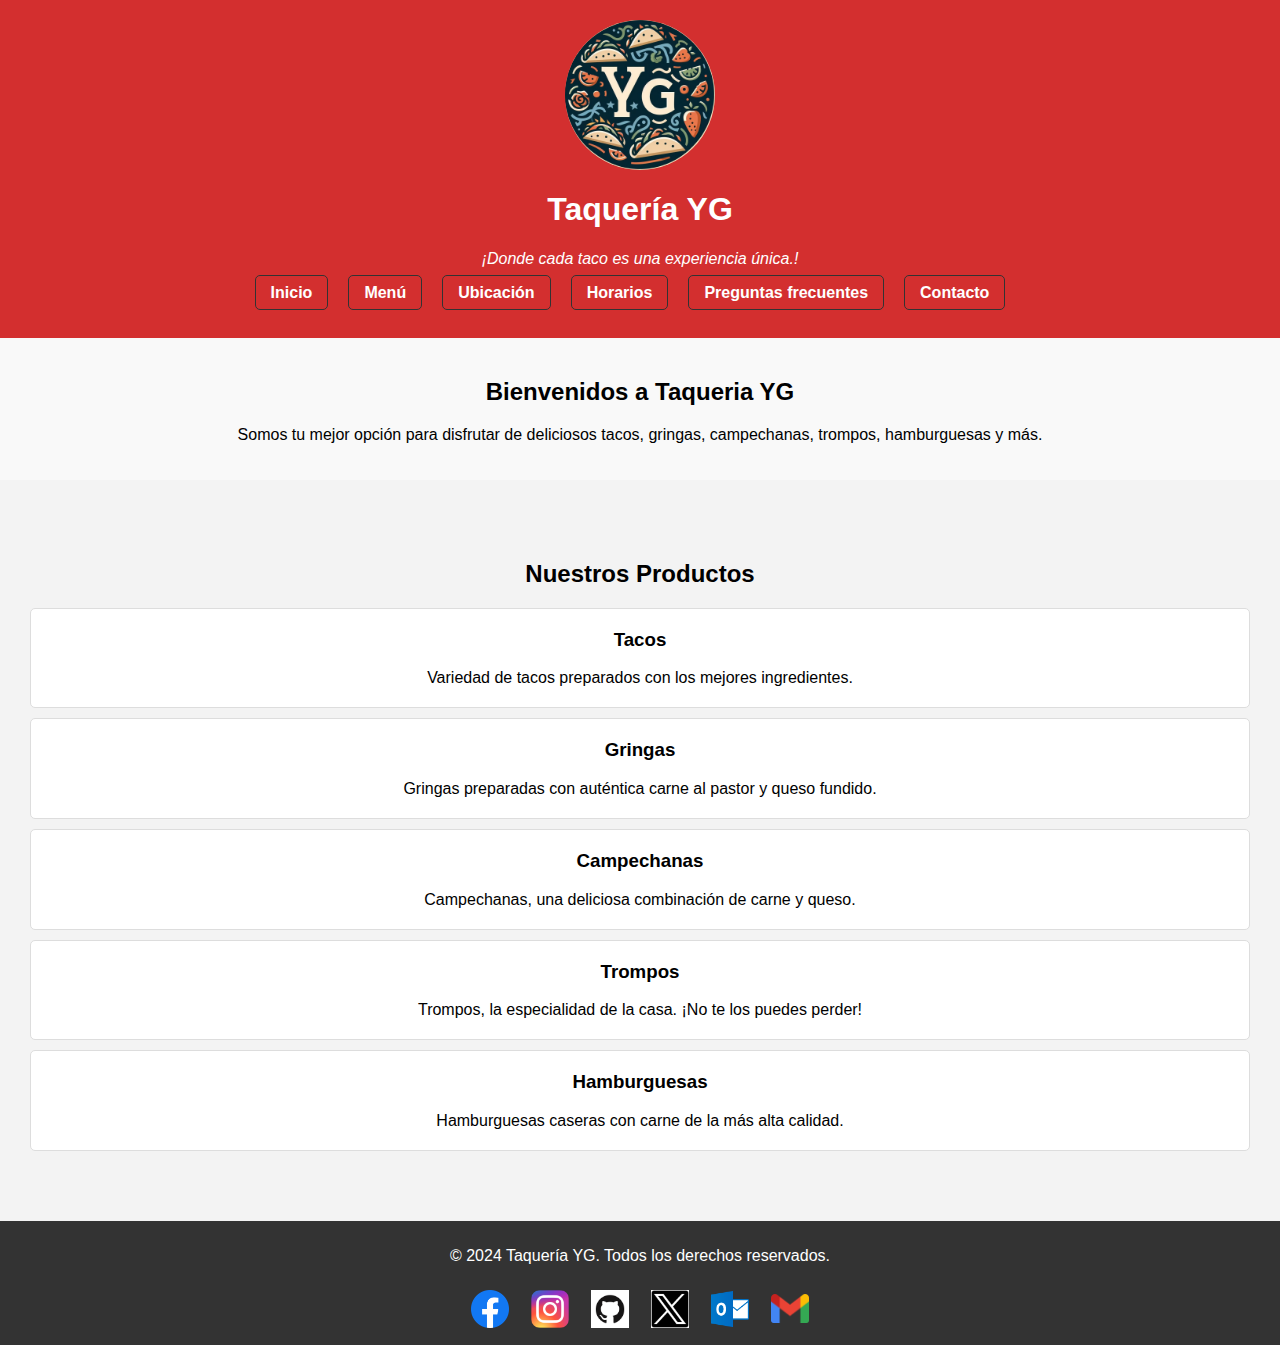
<file: index.html>
<!DOCTYPE html>
<html lang="es">
<head>
  <meta charset="UTF-8">
  <meta name="viewport" content="width=device-width, initial-scale=1.0">
  <title>Taquería YG</title>
  <link rel="stylesheet" href="estilos/styles.css"> <!-- Ruta corregida -->
  <style>
    /* Estilos para los botones de redes sociales */
    #social-links {
        margin-top: 20px;
        display: flex;
        gap: 10px;
        justify-content: center; /* Centra los botones horizontalmente */
    }

    .social-button {
        width: 50px; /* Ancho fijo para los botones */
        height: 50px; /* Alto fijo para los botones */
        cursor: pointer;
        transition: filter 0.3s ease-in-out;
        border: none;
        background: none;
    }

    .social-button img {
        max-width: 100%; /* Ajusta el tamaño máximo del icono */
        max-height: 100%; /* Ajusta el tamaño máximo del icono */
    }

    .social-button:hover {
        filter: brightness(80%); /* Cambia el brillo al pasar el ratón */
    }

    /* Estilos para las secciones */
    section {
        margin-bottom: 40px;
        text-align: center;
    }

    #bienvenida {
        padding: 20px;
        background-color: #f9f9f9;
    }

    #productos {
        background-color: #f3f3f3;
        padding: 20px;
    }

    .producto {
        border: 1px solid #ddd;
        padding: 20px;
        margin: 10px;
        border-radius: 5px;
        background-color: #fff;
    }

    .producto h3 {
        margin-top: 0;
    }

    .producto p {
        margin-bottom: 0;
    }

    /* Estilos para el logotipo */
    #logo {
        max-width: 200px; /* Tamaño máximo del logotipo */
        display: block;
        margin: 0 auto; /* Centra horizontalmente */
    }
  </style>
</head>
<body>
    <header>
        <a href="index.html">
          <img id="logo" src="menu/logo.jpg" alt="Logo de la taqueria">
        </a>
    <h1>Taquería YG</h1>
    <p class="slogan">¡Donde cada taco es una experiencia única.!</p>
    <nav>
      <ul>
        <li><a href="index.html">Inicio</a></li>
        <li><a href="menu.html">Menú</a></li>
        <li><a href="direccion.html">Ubicación</a></li>
        <li><a href="horario.html">Horarios</a></li>
        <li><a href="preguntas_frecuentes.html">Preguntas frecuentes</a></li>
        <li><a href="contacto.html">Contacto</a></li>
      </ul>
    </nav>
  </header>

  <section id="bienvenida">
    <h2>Bienvenidos a Taqueria YG</h2>
    <p>Somos tu mejor opción para disfrutar de deliciosos tacos, gringas, campechanas, trompos, hamburguesas y más.</p>
  </section>

  <section id="productos">
    <h2>Nuestros Productos</h2>
    <div class="producto">
      <h3>Tacos</h3>
      <p>Variedad de tacos preparados con los mejores ingredientes.</p>
    </div>
    <div class="producto">
      <h3>Gringas</h3>
      <p>Gringas preparadas con auténtica carne al pastor y queso fundido.</p>
    </div>
    <div class="producto">
      <h3>Campechanas</h3>
      <p>Campechanas, una deliciosa combinación de carne y queso.</p>
    </div>
    <div class="producto">
      <h3>Trompos</h3>
      <p>Trompos, la especialidad de la casa. ¡No te los puedes perder!</p>
    </div>
    <div class="producto">
      <h3>Hamburguesas</h3>
      <p>Hamburguesas caseras con carne de la más alta calidad.</p>
    </div>
  </section>


  <footer>
    <p>&copy; 2024 Taquería YG. Todos los derechos reservados.</p>
    <div id="social-links">
        <button class="social-button" onclick="window.open('https://www.facebook.com/geovanni212', '_blank')">
            <img src="img/facebook.png" alt="Facebook">
        </button>
        <button class="social-button" onclick="window.open('https://www.instagram.com/ygeovannigl/', '_blank')">
            <img src="img/instagram.png" alt="Instagram">
        </button>
        <button class="social-button" onclick="window.open('https://github.com/geovannigarcia95', '_blank')">
            <img src="img/github.png" alt="GitHub">
        </button>
        <button class="social-button" onclick="window.open('https://twitter.com/PokerGeovanni', '_blank')">
            <img src="img/twitter.png" alt="Twitter">
        </button>
        <button class="social-button" onclick="window.location.href='mailto:joshio.garcia86@outlook.com'">
            <img src="img/outlook.png" alt="Outlook">
        </button>
        <button class="social-button" onclick="window.location.href='mailto:geovannipoker@gmail.com'">
            <img src="img/gmail.png" alt="Gmail">
        </button>
    </div>
  </footer>

  <script src="scripts/index.js" defer></script> <!-- Ruta corregida -->
  
</body>
</html>
</file>
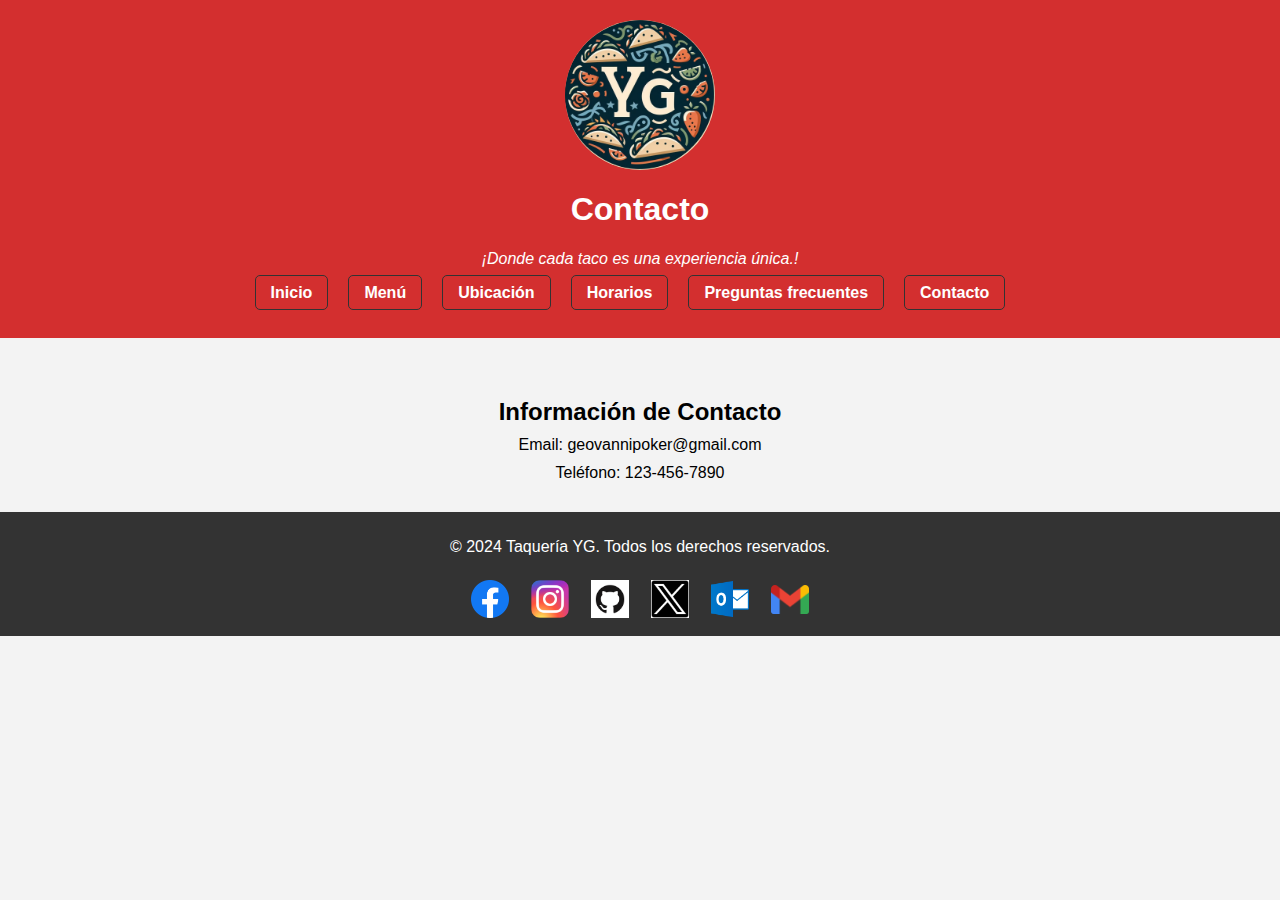
<file: contacto.html>
<!DOCTYPE html>
<html lang="es">
<head>
  <meta charset="UTF-8">
  <meta name="viewport" content="width=device-width, initial-scale=1.0">
  <title>Contacto - Taquería YG</title>
  <link rel="stylesheet" href="estilos/styles.css"> <!-- Ruta corregida -->
  <style>
    /* Estilos para los botones de redes sociales */
    #social-links {
        margin-top: 20px;
        display: flex;
        gap: 10px;
        justify-content: center; /* Centra los botones horizontalmente */
    }

    .social-button {
        width: 50px; /* Ancho fijo para los botones */
        height: 50px; /* Alto fijo para los botones */
        cursor: pointer;
        transition: filter 0.3s ease-in-out;
        border: none;
        background: none;
    }

    .social-button img {
        max-width: 100%; /* Ajusta el tamaño máximo del icono */
        max-height: 100%; /* Ajusta el tamaño máximo del icono */
    }

    .social-button:hover {
        filter: brightness(80%); /* Cambia el brillo al pasar el ratón */
    }

    #contact-info {
        margin-top: 20px;
        text-align: center;
    }

    #contact-info h2 {
        margin-bottom: 10px;
    }

    #contact-info p {
        margin: 10px 0;
    }

    #contact-info p:first-child {
        font-weight: bold;
    }
    #logo {
        max-width: 200px; /* Tamaño máximo del logotipo */
        display: block;
        margin: 0 auto; /* Centra horizontalmente */
    }
  </style>
</head>
<body>

  <header>
    <a href="index.html">
      <img id="logo" src="menu/logo.jpg" alt="Logo de la taqueria">
    </a>
    <h1>Contacto</h1>
    <p class="slogan">¡Donde cada taco es una experiencia única.!</p>
    <nav>
      <ul>
        <li><a href="index.html">Inicio</a></li>
        <li><a href="menu.html">Menú</a></li>
        <li><a href="direccion.html">Ubicación</a></li>
        <li><a href="horario.html">Horarios</a></li>
        <li><a href="preguntas_frecuentes.html">Preguntas frecuentes</a></li>
        <li><a href="contacto.html">Contacto</a></li>
      </ul>
    </nav>
  </header>

  <section id="contact-info">
    <h2>Información de Contacto</h2>
    <p><span>Email:</span> geovannipoker@gmail.com</p>
    <p><span>Teléfono:</span> 123-456-7890</p>
  </section>

  <footer>
    <p>&copy; 2024 Taquería YG. Todos los derechos reservados.</p>
    <div id="social-links">
        <button class="social-button" onclick="window.open('https://www.facebook.com/geovanni212', '_blank')">
            <img src="img/facebook.png" alt="Facebook">
        </button>
        <button class="social-button" onclick="window.open('https://www.instagram.com/ygeovannigl/', '_blank')">
            <img src="img/instagram.png" alt="Instagram">
        </button>
        <button class="social-button" onclick="window.open('https://github.com/geovannigarcia95', '_blank')">
            <img src="img/github.png" alt="GitHub">
        </button>
        <button class="social-button" onclick="window.open('https://twitter.com/PokerGeovanni', '_blank')">
            <img src="img/twitter.png" alt="Twitter">
        </button>
        <button class="social-button" onclick="window.location.href='mailto:joshio.garcia86@outlook.com'">
            <img src="img/outlook.png" alt="Outlook">
        </button>
        <button class="social-button" onclick="window.location.href='mailto:geovannipoker@gmail.com'">
            <img src="img/gmail.png" alt="Gmail">
        </button>
    </div>
  </footer>
  <script src="scripts/index.js" defer></script> <!-- Ruta corregida -->
</body>
</html>
</file>
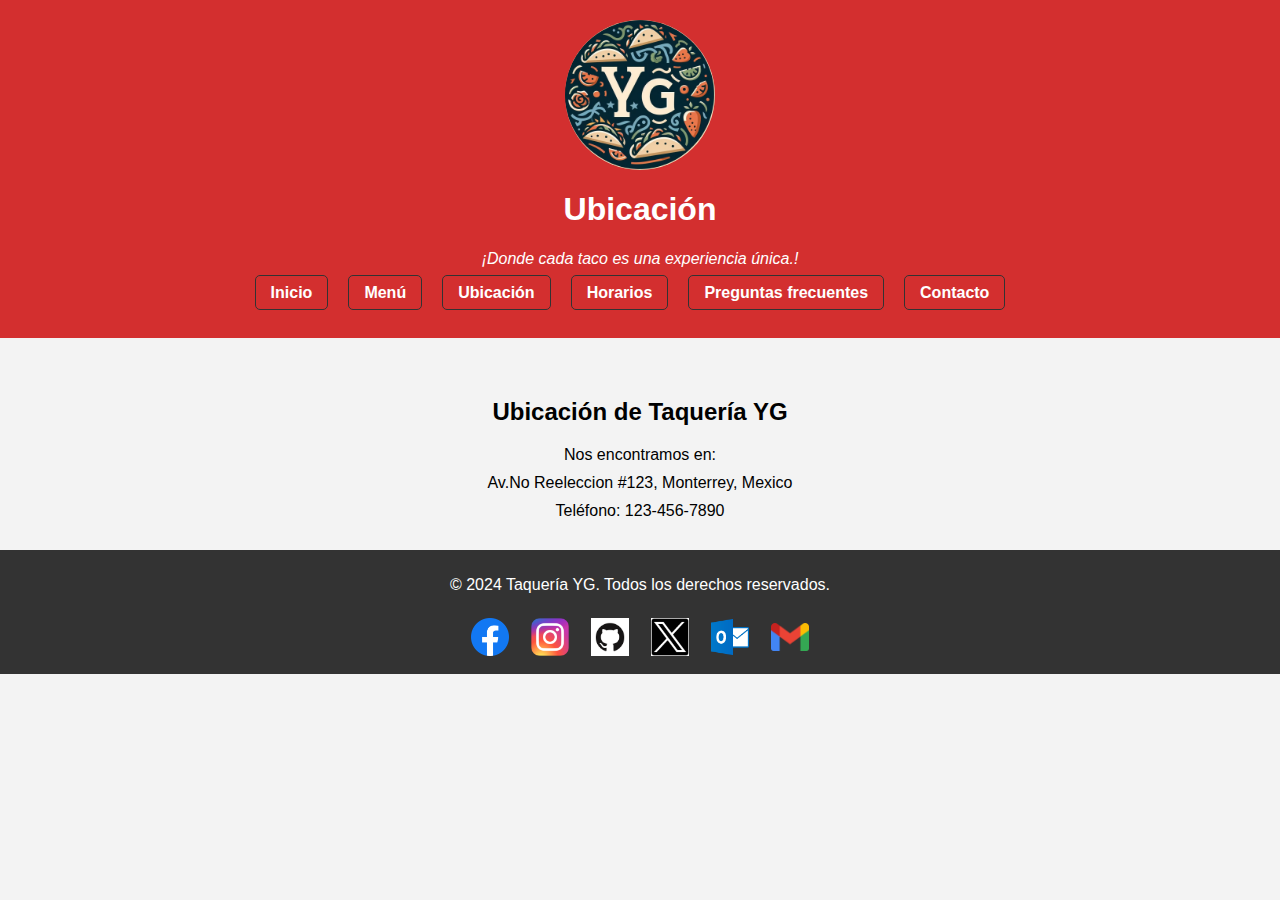
<file: direccion.html>
<!DOCTYPE html>
<html lang="es">
<head>
  <meta charset="UTF-8">
  <meta name="viewport" content="width=device-width, initial-scale=1.0">
  <title>Ubicación - Taquería YG</title>
  <link rel="stylesheet" href="estilos/styles.css">

  <style>
   /* Estilos para los botones de redes sociales */
   #social-links {
        margin-top: 20px;
        display: flex;
        gap: 10px;
        justify-content: center; /* Centra los botones horizontalmente */
    }

    .social-button {
        width: 50px; /* Ancho fijo para los botones */
        height: 50px; /* Alto fijo para los botones */
        cursor: pointer;
        transition: filter 0.3s ease-in-out;
        border: none;
        background: none;
    }

    .social-button img {
        max-width: 100%; /* Ajusta el tamaño máximo del icono */
        max-height: 100%; /* Ajusta el tamaño máximo del icono */
    }

    .social-button:hover {
        filter: brightness(80%); /* Cambia el brillo al pasar el ratón */
    }

    #contact-info {
        margin-top: 20px;
        text-align: center;
    }

    #contact-info p {
        margin: 10px 0;
    }

    #contact-info p:first-child {
        font-weight: bold;
    }
    #logo {
        max-width: 200px; /* Tamaño máximo del logotipo */
        display: block;
        margin: 0 auto; /* Centra horizontalmente */
    }
  </style>
</head>
<body>

  <header>
    <a href="index.html">
      <img id="logo" src="menu/logo.jpg" alt="Logo de la taqueria">
    </a>
    <h1>Ubicación</h1>
    <p class="slogan">¡Donde cada taco es una experiencia única.!</p>
    <nav>
      <ul>
        <li><a href="index.html">Inicio</a></li>
        <li><a href="menu.html">Menú</a></li>
        <li><a href="direccion.html">Ubicación</a></li>
        <li><a href="horario.html">Horarios</a></li>
        <li><a href="preguntas_frecuentes.html">Preguntas frecuentes</a></li>
        <li><a href="contacto.html">Contacto</a></li>
      </ul>
    </nav>
  </header>

  <section id="contact-info">
    <h2>Ubicación de Taquería YG</h2>
    <p>Nos encontramos en: </p>
    <p>Av.No Reeleccion #123, Monterrey, Mexico</p>
    <p>Teléfono: 123-456-7890</p>
  </section>

  <footer>
    <p>&copy; 2024 Taquería YG. Todos los derechos reservados.</p>
    <div id="social-links">
        <button class="social-button" onclick="window.open('https://www.facebook.com/geovanni212', '_blank')">
            <img src="img/facebook.png" alt="Facebook">
        </button>
        <button class="social-button" onclick="window.open('https://www.instagram.com/ygeovannigl/', '_blank')">
            <img src="img/instagram.png" alt="Instagram">
        </button>
        <button class="social-button" onclick="window.open('https://github.com/geovannigarcia95', '_blank')">
            <img src="img/github.png" alt="GitHub">
        </button>
        <button class="social-button" onclick="window.open('https://twitter.com/PokerGeovanni', '_blank')">
            <img src="img/twitter.png" alt="Twitter">
        </button>
        <button class="social-button" onclick="window.location.href='mailto:joshio.garcia86@outlook.com'">
            <img src="img/outlook.png" alt="Outlook">
        </button>
        <button class="social-button" onclick="window.location.href='mailto:geovannipoker@gmail.com'">
            <img src="img/gmail.png" alt="Gmail">
        </button>
    </div>
  </footer>
  <script src="scripts/index.js" defer></script>
</body>
</html>
</file>
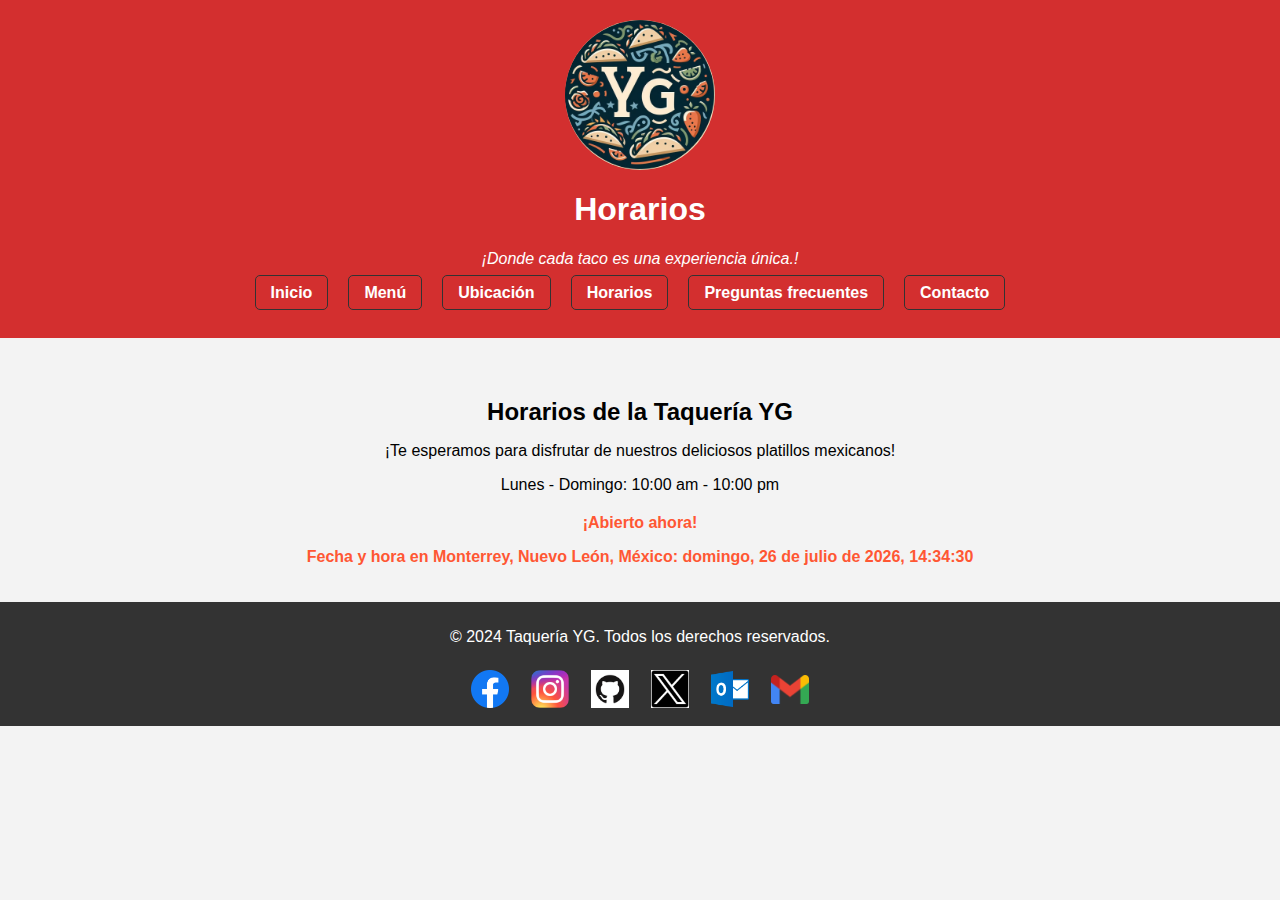
<file: horario.html>
<!DOCTYPE html>
<html lang="es">
<head>
  <meta charset="UTF-8">
  <meta name="viewport" content="width=device-width, initial-scale=1.0">
  <title>Horarios - Taquería YG</title>
  <link rel="stylesheet" href="estilos/styles.css">
  <style>
    /* Estilos para los botones de redes sociales */
    #social-links {
        margin-top: 20px;
        display: flex;
        gap: 10px;
        justify-content: center; /* Centra los botones horizontalmente */
    }

    .social-button {
        width: 50px; /* Ancho fijo para los botones */
        height: 50px; /* Alto fijo para los botones */
        cursor: pointer;
        transition: filter 0.3s ease-in-out;
        border: none;
        background: none;
    }

    .social-button img {
        max-width: 100%; /* Ajusta el tamaño máximo del icono */
        max-height: 100%; /* Ajusta el tamaño máximo del icono */
    }

    .social-button:hover {
        filter: brightness(80%); /* Cambia el brillo al pasar el ratón */
    }

    /* Estilos para los horarios */
    #horario-info {
        margin-top: 20px;
        text-align: center;
    }

    #horario-info h2 {
        margin-bottom: 10px;
    }

    #horario-info ul {
        list-style-type: none;
        padding: 0;
    }

    #horario-info li {
        margin-bottom: 5px;
    }
    
    /* Estilos para el logotipo */
    #logo {
        max-width: 200px; /* Tamaño máximo del logotipo */
        display: block;
        margin: 0 auto; /* Centra horizontalmente */
    }

    /* Estilos para el estado de apertura/cierre */
    #estado-taqueria {
        margin-top: 20px;
        font-weight: bold;
        color: #FF5733; /* Color rojo */
    }
  </style>
</head>
<body>

  <header>
    <a href="index.html">
      <img id="logo" src="menu/logo.jpg" alt="Logo de la taqueria">
    </a>
    <h1>Horarios</h1>
    <p class="slogan">¡Donde cada taco es una experiencia única.!</p>
    <nav>
      <ul>
        <li><a href="index.html">Inicio</a></li>
        <li><a href="menu.html">Menú</a></li>
        <li><a href="direccion.html">Ubicación</a></li>
        <li><a href="horario.html">Horarios</a></li>
        <li><a href="preguntas_frecuentes.html">Preguntas frecuentes</a></li>
        <li><a href="contacto.html">Contacto</a></li>
      </ul>
    </nav>
  </header>

  <section id="horario-info">
    <h2>Horarios de la Taquería YG</h2>
    <p>¡Te esperamos para disfrutar de nuestros deliciosos platillos mexicanos!</p>
    <ul>
      <li>Lunes - Domingo: 10:00 am - 10:00 pm</li>
    </ul>
    <div id="estado-taqueria" data-apertura="10" data-cierre="22"></div> <!--aqui este es para ajustar el mensaje de abierto o cerrado-->

  </section>

  <footer>
    <p>&copy; 2024 Taquería YG. Todos los derechos reservados.</p>
    <div id="social-links">
        <button class="social-button" onclick="window.open('https://www.facebook.com/geovanni212', '_blank')">
            <img src="img/facebook.png" alt="Facebook">
        </button>
        <button class="social-button" onclick="window.open('https://www.instagram.com/ygeovannigl/', '_blank')">
            <img src="img/instagram.png" alt="Instagram">
        </button>
        <button class="social-button" onclick="window.open('https://github.com/geovannigarcia95', '_blank')">
            <img src="img/github.png" alt="GitHub">
        </button>
        <button class="social-button" onclick="window.open('https://twitter.com/PokerGeovanni', '_blank')">
            <img src="img/twitter.png" alt="Twitter">
        </button>
        <button class="social-button" onclick="window.location.href='mailto:joshio.garcia86@outlook.com'">
            <img src="img/outlook.png" alt="Outlook">
        </button>
        <button class="social-button" onclick="window.location.href='mailto:geovannipoker@gmail.com'">
            <img src="img/gmail.png" alt="Gmail">
        </button>
    </div>
  </footer>

  <script>
    document.addEventListener('DOMContentLoaded', function() {
      const estadoTaqueria = document.getElementById('estado-taqueria');
      const now = new Date();
      const currentHour = now.getHours();
      const apertura = parseInt(estadoTaqueria.getAttribute('data-apertura'));
      const cierre = parseInt(estadoTaqueria.getAttribute('data-cierre'));
  
      if (currentHour >= apertura && currentHour < cierre) {
        estadoTaqueria.textContent = '¡Abierto ahora!';
      } else {
        estadoTaqueria.textContent = 'Cerrado ahora';
      }
  
      // Obtener fecha y hora de Monterrey, Nuevo León, México
      const options = {
        timeZone: 'America/Monterrey',
        hour12: false,
        weekday: 'long',
        year: 'numeric',
        month: 'long',
        day: 'numeric',
        hour: 'numeric',
        minute: 'numeric',
        second: 'numeric'
      };
      const localDateTime = now.toLocaleString('es-MX', options);
      estadoTaqueria.insertAdjacentHTML('beforeend', `<p>Fecha y hora en Monterrey, Nuevo León, México: ${localDateTime}</p>`);
    });
  </script>
  
  <script src="scripts/index.js" defer></script>

</body>
</html>
</file>
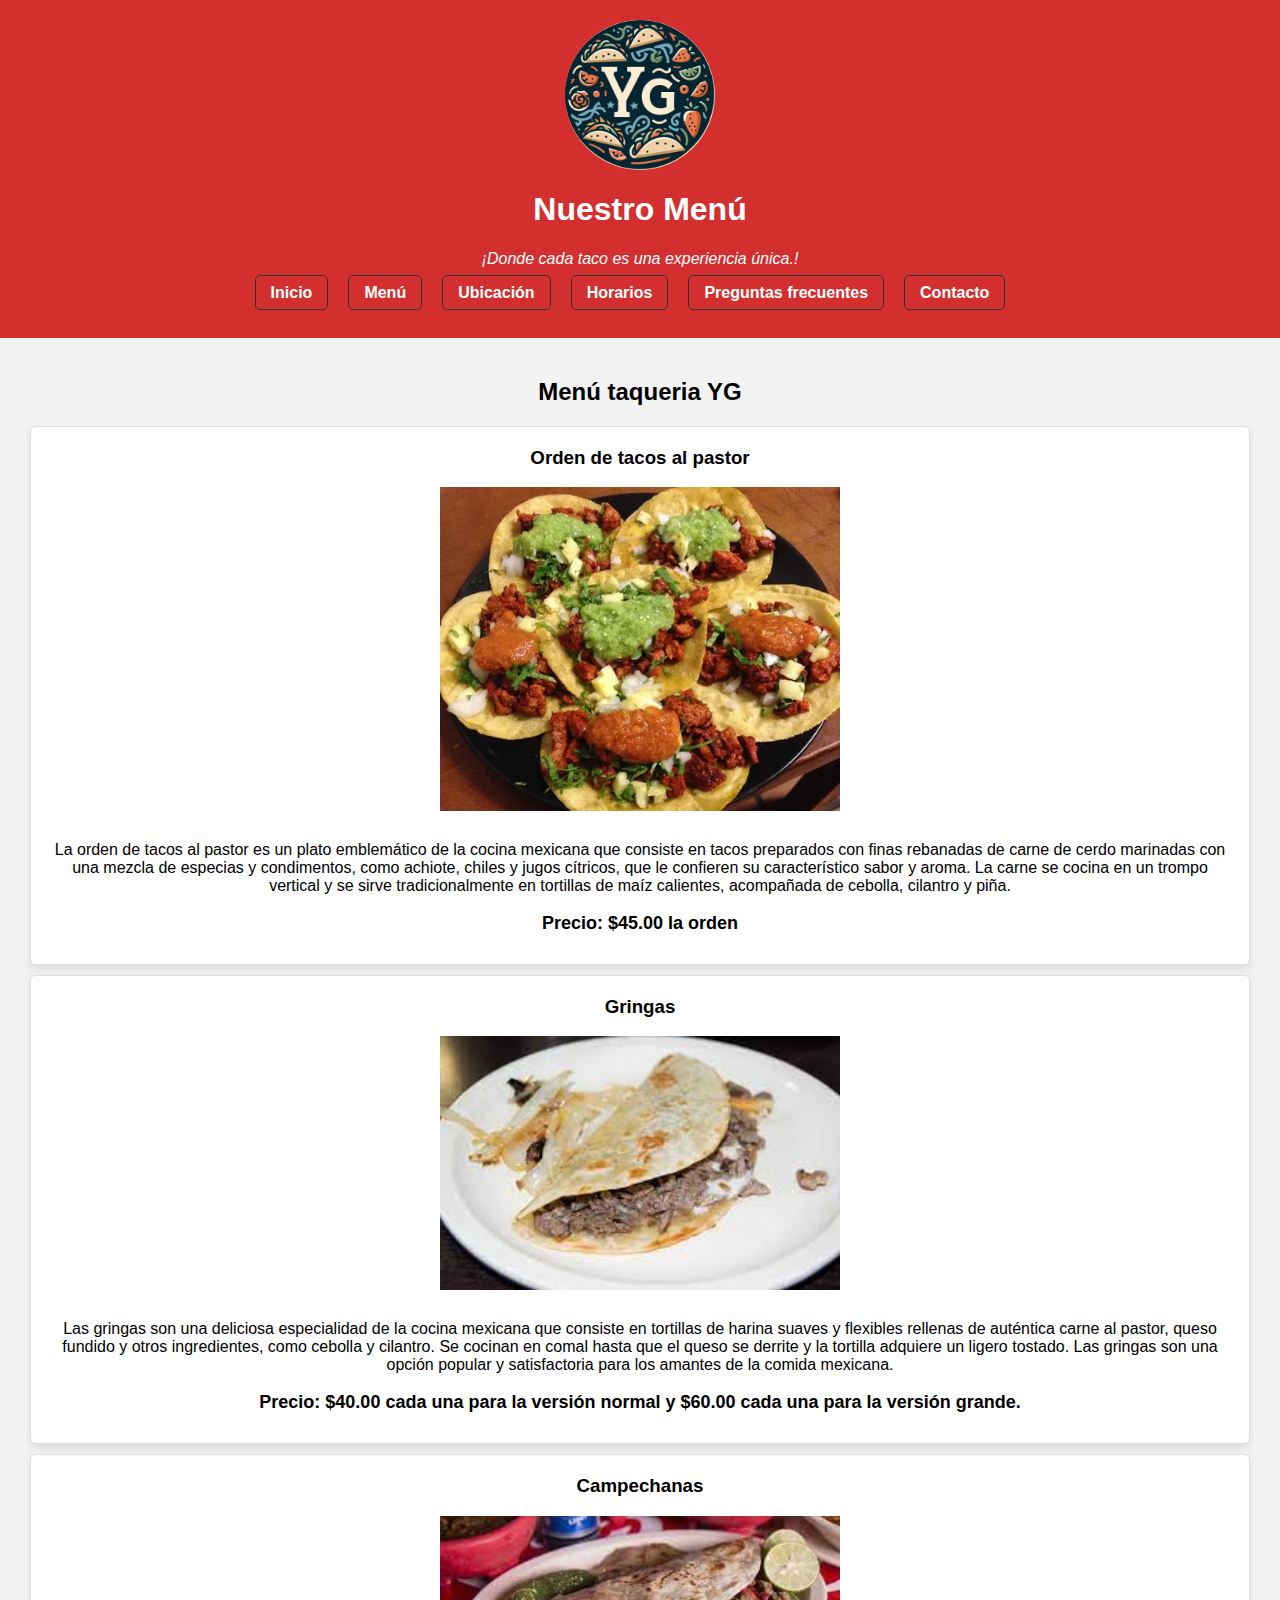
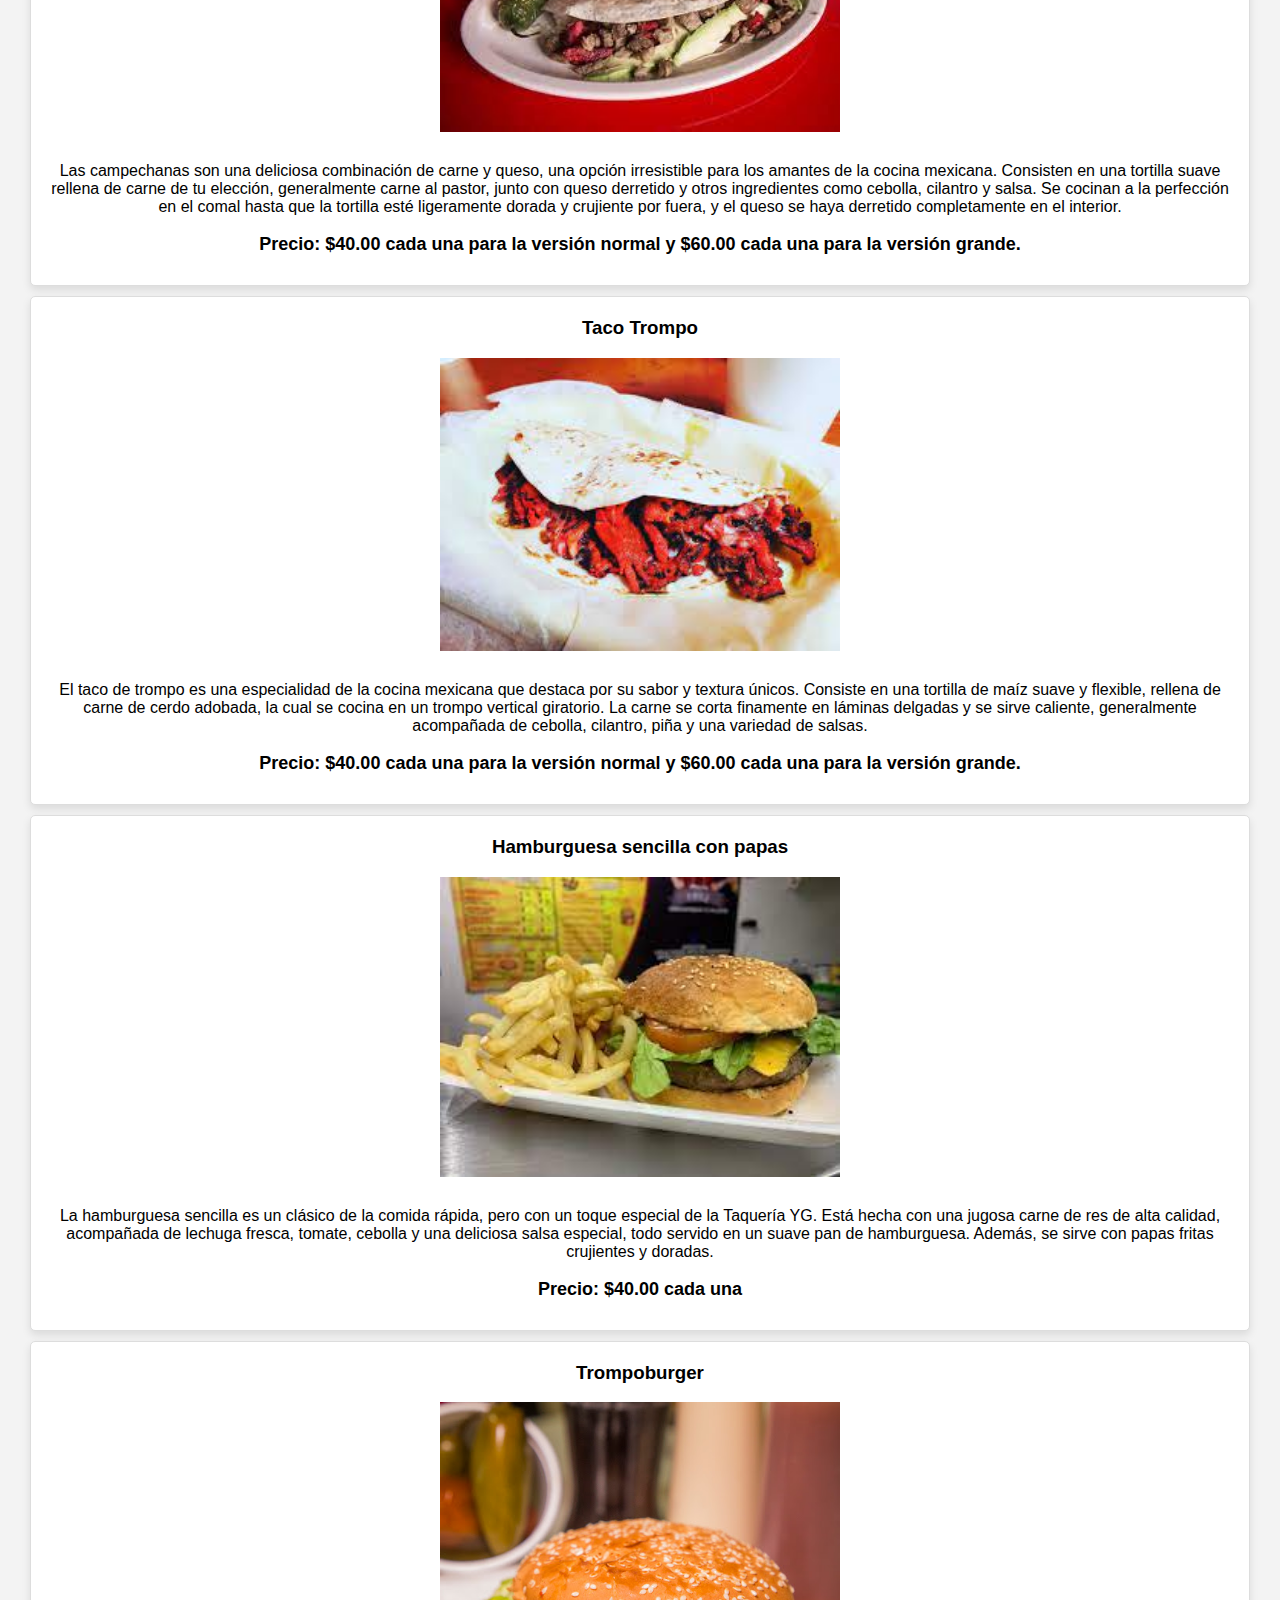
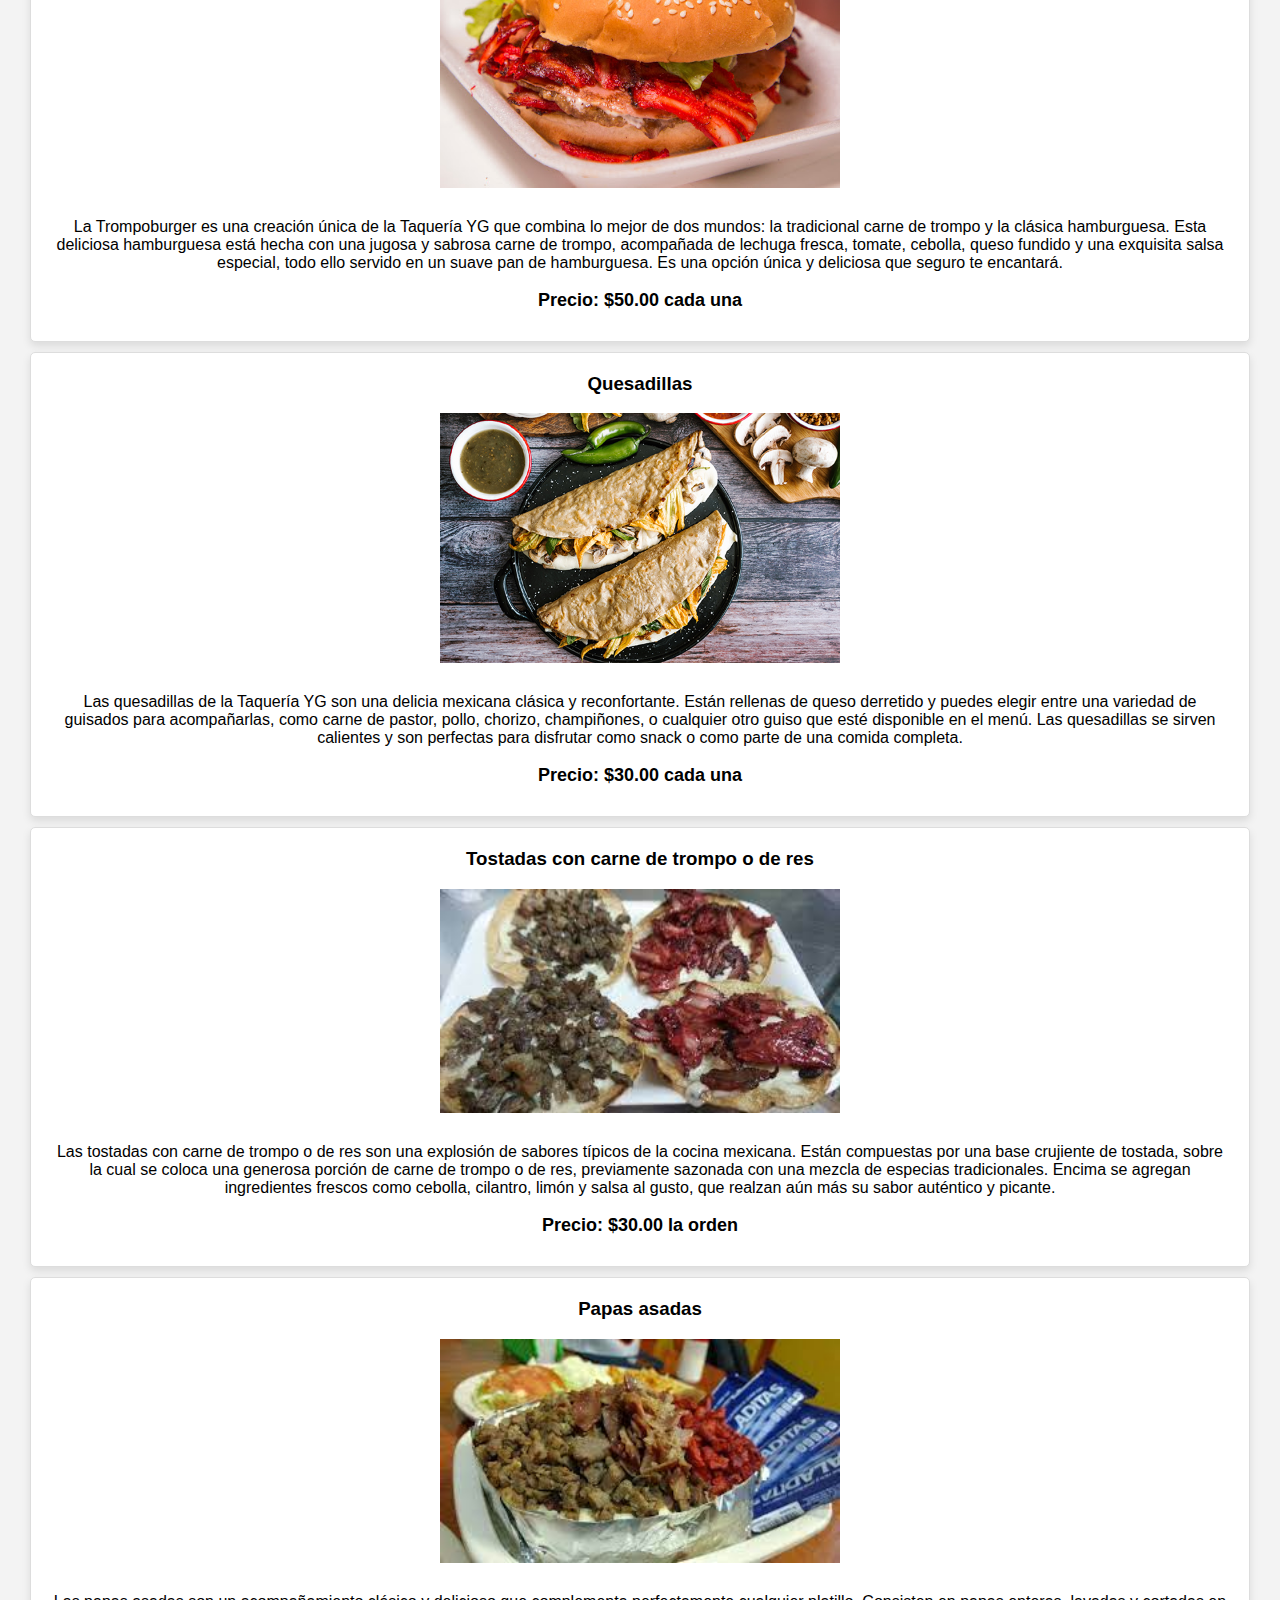
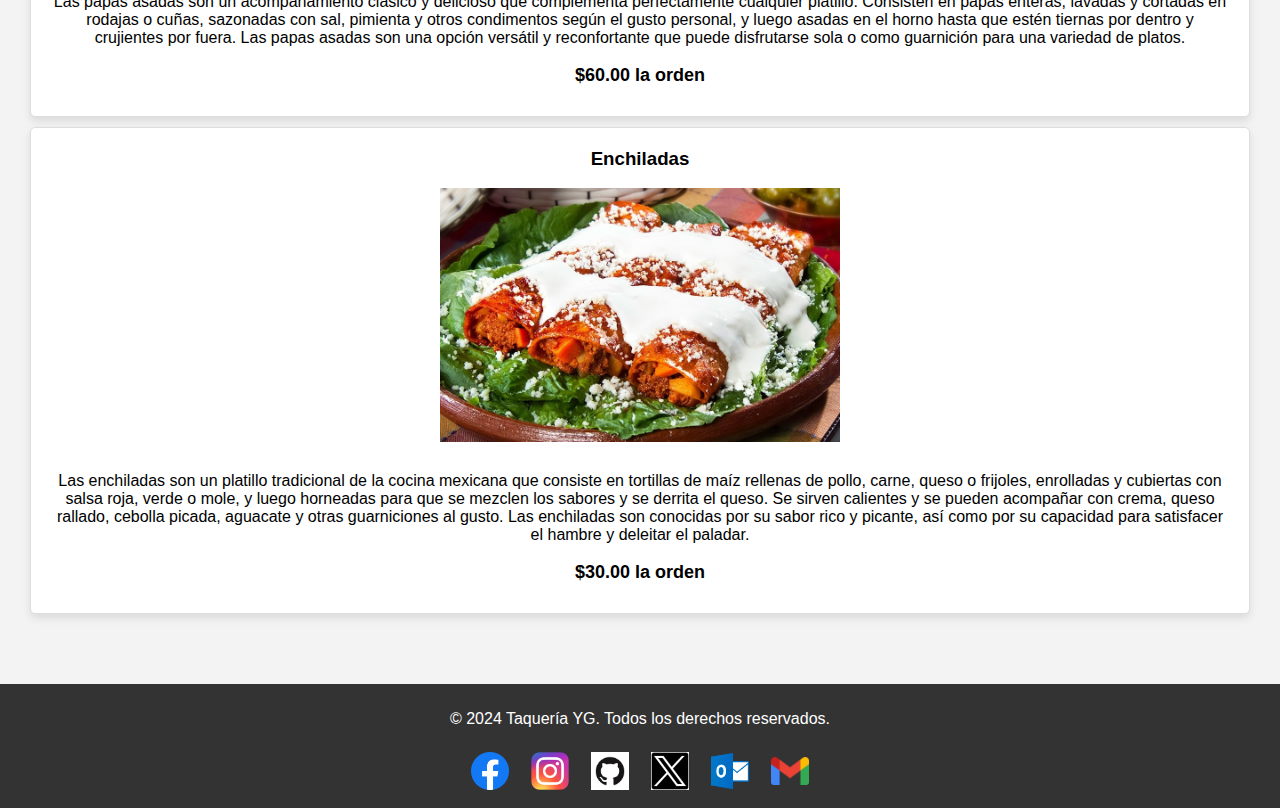
<file: menu.html>
<!DOCTYPE html>
<html lang="es">
<head>
  <meta charset="UTF-8">
  <meta name="viewport" content="width=device-width, initial-scale=1.0">
  <title>Menú - Taquería YG</title>
  <link rel="stylesheet" href="estilos/styles.css"> <!-- Ruta corregida -->
  <style>
    /* Estilos para los botones de redes sociales */
    #social-links {
        margin-top: 20px;
        display: flex;
        gap: 10px;
        justify-content: center; /* Centra los botones horizontalmente */
    }

    .social-button {
        width: 50px; /* Ancho fijo para los botones */
        height: 50px; /* Alto fijo para los botones */
        cursor: pointer;
        transition: filter 0.3s ease-in-out;
        border: none;
        background: none;
    }

    .social-button img {
        max-width: 100%; /* Ajusta el tamaño máximo del icono */
        max-height: 100%; /* Ajusta el tamaño máximo del icono */
    }

    .social-button:hover {
        filter: brightness(80%); /* Cambia el brillo al pasar el ratón */
    }

    /* Estilos para las secciones */
    section {
        margin-bottom: 40px;
        text-align: center;
    }

    #bienvenida {
        padding: 20px;
        background-color: #f9f9f9;
    }

    #productos {
        background-color: #f3f3f3;
        padding: 20px;
    }

    .menu-item {
        border: 1px solid #ddd;
        padding: 20px;
        margin: 10px;
        border-radius: 5px;
        background-color: #fff;
    }

    .menu-item h3 {
        margin-top: 0;
    }

    .menu-item p {
        margin-bottom: 10px;
    }

    .menu-item .precio {
        font-weight: bold;
        font-size: 18px;
    }

    .menu-item img {
        width: 100%; /* Ajusta el ancho de la imagen al 100% del contenedor */
        height: auto; /* Permite que la altura se ajuste automáticamente para mantener la proporción */
        max-width: 400px; /* Establece un ancho máximo para las imágenes */
        margin-bottom: 10px; /* Agrega un espacio entre la imagen y el texto */
    }

    /* Estilos para el logotipo */
    #logo {
        max-width: 200px; /* Tamaño máximo del logotipo */
        display: block;
        margin: 0 auto; /* Centra horizontalmente */
    }
  </style>
</head>
<body>

  <header>
    <a href="index.html">
      <img id="logo" src="menu/logo.jpg" alt="Logo de la taqueria">
    </a>
    <h1>Nuestro Menú</h1>
    <p class="slogan">¡Donde cada taco es una experiencia única.!</p>
    <nav>
      <ul>
        <li><a href="index.html">Inicio</a></li>
        <li><a href="menu.html">Menú</a></li>
        <li><a href="direccion.html">Ubicación</a></li>
        <li><a href="horario.html">Horarios</a></li>
        <li><a href="preguntas_frecuentes.html">Preguntas frecuentes</a></li>
        <li><a href="contacto.html">Contacto</a></li>
      </ul>
    </nav>
  </header>

  <section>
    <h2>Menú taqueria YG</h2>
    <div class="menu-item">
      <h3>Orden de tacos al pastor</h3>
      <img src="menu/menu2.jpg" alt="Orden de tacos al pastor">
      <p>
        La orden de tacos al pastor es un plato emblemático de la cocina mexicana que consiste en tacos preparados con finas rebanadas de carne de cerdo marinadas con una mezcla de especias y condimentos, como achiote, chiles y jugos cítricos, que le confieren su característico sabor y aroma. La carne se cocina en un trompo vertical y se sirve tradicionalmente en tortillas de maíz calientes, acompañada de cebolla, cilantro y piña.</p>
      <p class="precio">Precio: $45.00 la orden  </p>
    </div>
    <div class="menu-item">
      <h3>Gringas </h3>
      <img src="menu/menu1.jpg" alt="Gringas Normal">
      <p>Las gringas son una deliciosa especialidad de la cocina mexicana que consiste en tortillas de harina suaves y flexibles rellenas de auténtica carne al pastor, queso fundido y otros ingredientes, como cebolla y cilantro. Se cocinan en comal hasta que el queso se derrite y la tortilla adquiere un ligero tostado. Las gringas son una opción popular y satisfactoria para los amantes de la comida mexicana.</p>
      <p class="precio">Precio: $40.00 cada una para la versión normal y $60.00 cada una para la versión grande.</p>
    </div>
    <div class="menu-item">
      <h3>Campechanas</h3>
      <img src="menu/menu3.jpg" alt="Campechanas">
      <p>
        Las campechanas son una deliciosa combinación de carne y queso, una opción irresistible para los amantes de la cocina mexicana. Consisten en una tortilla suave rellena de carne de tu elección, generalmente carne al pastor, junto con queso derretido y otros ingredientes como cebolla, cilantro y salsa. Se cocinan a la perfección en el comal hasta que la tortilla esté ligeramente dorada y crujiente por fuera, y el queso se haya derretido completamente en el interior.</p>
      <p class="precio">Precio: $40.00 cada una para la versión normal y $60.00 cada una para la versión grande.</p>
    </div>
    <div class="menu-item">
      <h3>Taco Trompo</h3>
      <img src="menu/menu4.jpg" alt="Taco Trompo">
      <p>
        El taco de trompo es una especialidad de la cocina mexicana que destaca por su sabor y textura únicos. Consiste en una tortilla de maíz suave y flexible, rellena de carne de cerdo adobada, la cual se cocina en un trompo vertical giratorio. La carne se corta finamente en láminas delgadas y se sirve caliente, generalmente acompañada de cebolla, cilantro, piña y una variedad de salsas.</p>
      <p class="precio">Precio: $40.00 cada una para la versión normal y $60.00 cada una para la versión grande.</p>
    </div>
    <div class="menu-item">
      <h3>Hamburguesa sencilla con papas</h3>
      <img src="menu/menu5.jpg" alt="Hamburguesa sencilla con papas">
      <p>
        La hamburguesa sencilla es un clásico de la comida rápida, pero con un toque especial de la Taquería YG. Está hecha con una jugosa carne de res de alta calidad, acompañada de lechuga fresca, tomate, cebolla y una deliciosa salsa especial, todo servido en un suave pan de hamburguesa. Además, se sirve con papas fritas crujientes y doradas.</p>
      <p class="precio">Precio: $40.00 cada una</p>
    </div>
    <div class="menu-item">
      <h3>Trompoburger</h3>
      <img src="menu/menu6.jpg" alt="trompoburger">
      <p>La Trompoburger es una creación única de la Taquería YG que combina lo mejor de dos mundos: la tradicional carne de trompo y la clásica hamburguesa. Esta deliciosa hamburguesa está hecha con una jugosa y sabrosa carne de trompo, acompañada de lechuga fresca, tomate, cebolla, queso fundido y una exquisita salsa especial, todo ello servido en un suave pan de hamburguesa. Es una opción única y deliciosa que seguro te encantará.</p>
      <p class="precio">Precio: $50.00 cada una</p>
    </div>
    <div class="menu-item">
      <h3>Quesadillas</h3>
      <img src="menu/menu7.jpg" alt="Quesadillas">
      <p>
        Las quesadillas de la Taquería YG son una delicia mexicana clásica y reconfortante. Están rellenas de queso derretido y puedes elegir entre una variedad de guisados para acompañarlas, como carne de pastor, pollo, chorizo, champiñones, o cualquier otro guiso que esté disponible en el menú. Las quesadillas se sirven calientes y son perfectas para disfrutar como snack o como parte de una comida completa.</p>
      <p class="precio">Precio: $30.00 cada una</p>
    </div>
    <div class="menu-item">
      <h3>Tostadas con carne de trompo o de res</h3>
      <img src="menu/menu8.jpg" alt="Tostadas con carne de res">
      <p>
        Las tostadas con carne de trompo o de res son una explosión de sabores típicos de la cocina mexicana. Están compuestas por una base crujiente de tostada, sobre la cual se coloca una generosa porción de carne de trompo o de res, previamente sazonada con una mezcla de especias tradicionales. Encima se agregan ingredientes frescos como cebolla, cilantro, limón y salsa al gusto, que realzan aún más su sabor auténtico y picante.</p>
      <p class="precio">Precio: $30.00 la orden</p>
    </div>
    <div class="menu-item">
      <h3>Papas asadas</h3>
      <img src="menu/menu9.jpg" alt="Papas asadas">
      <p>
        Las papas asadas son un acompañamiento clásico y delicioso que complementa perfectamente cualquier platillo. Consisten en papas enteras, lavadas y cortadas en rodajas o cuñas, sazonadas con sal, pimienta y otros condimentos según el gusto personal, y luego asadas en el horno hasta que estén tiernas por dentro y crujientes por fuera. Las papas asadas son una opción versátil y reconfortante que puede disfrutarse sola o como guarnición para una variedad de platos.</p>
      <p class="precio">$60.00 la orden</p>
    </div>
    <div class="menu-item">
      <h3>Enchiladas</h3>
      <img src="menu/menu10.jpg" alt="Enchiladas">
      <p>
        Las enchiladas son un platillo tradicional de la cocina mexicana que consiste en tortillas de maíz rellenas de pollo, carne, queso o frijoles, enrolladas y cubiertas con salsa roja, verde o mole, y luego horneadas para que se mezclen los sabores y se derrita el queso. Se sirven calientes y se pueden acompañar con crema, queso rallado, cebolla picada, aguacate y otras guarniciones al gusto. Las enchiladas son conocidas por su sabor rico y picante, así como por su capacidad para satisfacer el hambre y deleitar el paladar.</p>
      <p class="precio">$30.00 la orden</p>
    </div>
  </section>

  <footer>
    <p>&copy; 2024 Taquería YG. Todos los derechos reservados.</p>
    <div id="social-links">
        <button class="social-button" onclick="window.open('https://www.facebook.com/geovanni212', '_blank')">
            <img src="img/facebook.png" alt="Facebook">
        </button>
        <button class="social-button" onclick="window.open('https://www.instagram.com/ygeovannigl/', '_blank')">
            <img src="img/instagram.png" alt="Instagram">
        </button>
        <button class="social-button" onclick="window.open('https://github.com/geovannigarcia95', '_blank')">
            <img src="img/github.png" alt="GitHub">
        </button>
        <button class="social-button" onclick="window.open('https://twitter.com/PokerGeovanni', '_blank')">
            <img src="img/twitter.png" alt="Twitter">
        </button>
        <button class="social-button" onclick="window.location.href='mailto:joshio.garcia86@outlook.com'">
            <img src="img/outlook.png" alt="Outlook">
        </button>
        <button class="social-button" onclick="window.location.href='mailto:geovannipoker@gmail.com'">
            <img src="img/gmail.png" alt="Gmail">
        </button>
    </div>
  </footer>
  
  <script src="scripts/index.js" defer></script> <!-- Ruta corregida -->
</body>
</html>
</file>
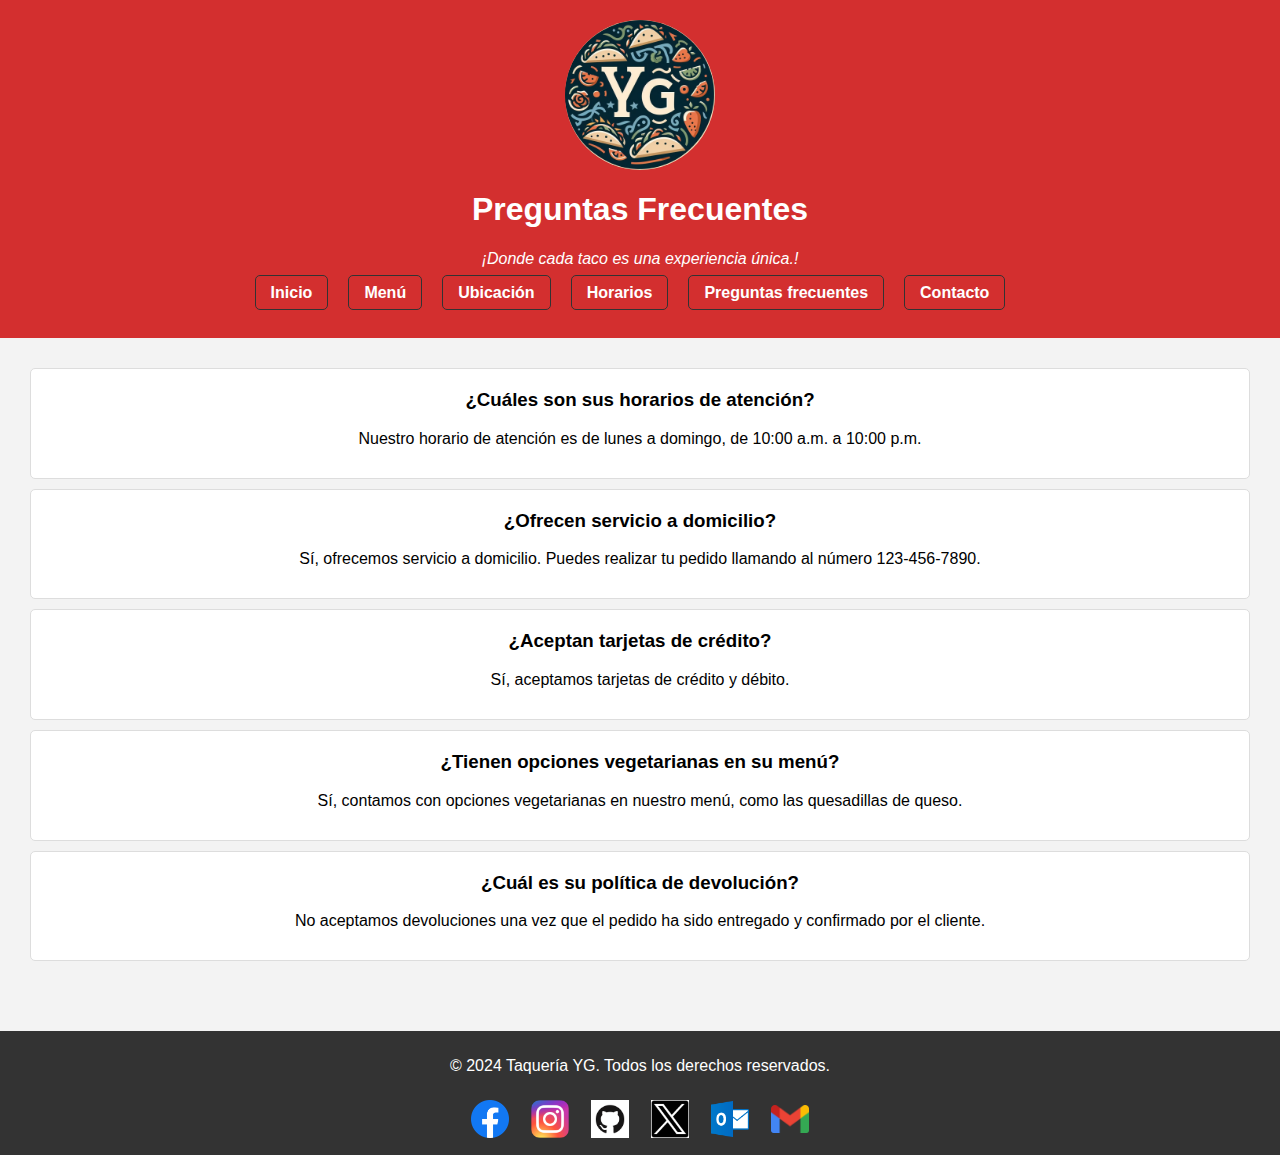
<file: preguntas_frecuentes.html>
<!DOCTYPE html>
<html lang="es">
<head>
  <meta charset="UTF-8">
  <meta name="viewport" content="width=device-width, initial-scale=1.0">
  <title>Preguntas Frecuentes - Taquería YG</title>
  <link rel="stylesheet" href="estilos/styles.css">
  <style>
    /* Estilos para los botones de redes sociales */
    #social-links {
        margin-top: 20px;
        display: flex;
        gap: 10px;
        justify-content: center; /* Centra los botones horizontalmente */
    }

    .social-button {
        width: 50px; /* Ancho fijo para los botones */
        height: 50px; /* Alto fijo para los botones */
        cursor: pointer;
        transition: filter 0.3s ease-in-out;
        border: none;
        background: none;
    }

    .social-button img {
        max-width: 100%; /* Ajusta el tamaño máximo del icono */
        max-height: 100%; /* Ajusta el tamaño máximo del icono */
    }

    .social-button:hover {
        filter: brightness(80%); /* Cambia el brillo al pasar el ratón */
    }

    /* Estilos para las secciones */
    section {
        margin-bottom: 40px;
        text-align: center;
    }

    .faq-item {
        border: 1px solid #ddd;
        padding: 20px;
        margin: 10px;
        border-radius: 5px;
        background-color: #fff;
    }

    .faq-item h3 {
        margin-top: 0;
    }

    .faq-item p {
        margin-bottom: 10px;
    }

    /* Estilos para el logotipo */
    #logo {
        max-width: 200px; /* Tamaño máximo del logotipo */
        display: block;
        margin: 0 auto; /* Centra horizontalmente */
    }
  </style>
</head>
<body>

  <header>
    <a href="index.html">
      <img id="logo" src="menu/logo.jpg" alt="Logo de la taqueria">
    </a>
    <h1>Preguntas Frecuentes</h1>
    <p class="slogan">¡Donde cada taco es una experiencia única.!</p>
    <nav>
      <ul>
        <li><a href="index.html">Inicio</a></li>
        <li><a href="menu.html">Menú</a></li>
        <li><a href="direccion.html">Ubicación</a></li>
        <li><a href="horario.html">Horarios</a></li>
        <li><a href="preguntas_frecuentes.html">Preguntas frecuentes</a></li>
        <li><a href="contacto.html">Contacto</a></li>
      </ul>
    </nav>
  </header>

  <section>
    <div class="faq-item">
      <h3>¿Cuáles son sus horarios de atención?</h3>
      <p>Nuestro horario de atención es de lunes a domingo, de 10:00 a.m. a 10:00 p.m.</p>
    </div>
    <div class="faq-item">
      <h3>¿Ofrecen servicio a domicilio?</h3>
      <p>Sí, ofrecemos servicio a domicilio. Puedes realizar tu pedido llamando al número 123-456-7890.</p>
    </div>
    <div class="faq-item">
      <h3>¿Aceptan tarjetas de crédito?</h3>
      <p>Sí, aceptamos tarjetas de crédito y débito.</p>
    </div>
    <div class="faq-item">
      <h3>¿Tienen opciones vegetarianas en su menú?</h3>
      <p>Sí, contamos con opciones vegetarianas en nuestro menú, como las quesadillas de queso.</p>
    </div>
    <div class="faq-item">
      <h3>¿Cuál es su política de devolución?</h3>
      <p>No aceptamos devoluciones una vez que el pedido ha sido entregado y confirmado por el cliente.</p>
    </div>
  </section>

  <footer>
    <p>&copy; 2024 Taquería YG. Todos los derechos reservados.</p>
    <div id="social-links">
        <button class="social-button" onclick="window.open('https://www.facebook.com/geovanni212', '_blank')">
            <img src="img/facebook.png" alt="Facebook">
        </button>
        <button class="social-button" onclick="window.open('https://www.instagram.com/ygeovannigl/', '_blank')">
            <img src="img/instagram.png" alt="Instagram">
        </button>
        <button class="social-button" onclick="window.open('https://github.com/geovannigarcia95', '_blank')">
            <img src="img/github.png" alt="GitHub">
        </button>
        <button class="social-button" onclick="window.open('https://twitter.com/PokerGeovanni', '_blank')">
            <img src="img/twitter.png" alt="Twitter">
        </button>
        <button class="social-button" onclick="window.location.href='mailto:joshio.garcia86@outlook.com'">
            <img src="img/outlook.png" alt="Outlook">
        </button>
        <button class="social-button" onclick="window.location.href='mailto:geovannipoker@gmail.com'">
            <img src="img/gmail.png" alt="Gmail">
        </button>
    </div>
  </footer>
  
  <script src="scripts/index.js" defer></script>
</body>
</html>
</file>
<file: estilos/styles.css>
body {
  font-family: 'Trebuchet MS', Arial, sans-serif;
  margin: 0;
  padding: 0;
  background-color: #f3f3f3; /* Color de fondo neutro */
}

header {
  background-color: #d32f2f; /* Rojo intenso para el encabezado */
  color: #fff;
  padding: 20px;
  text-align: center;
}

nav ul {
  list-style-type: none;
  padding: 0;
}

nav ul li {
  display: inline;
  margin-right: 20px;
}

nav ul li a {
  color: #fff;
  text-decoration: none;
  font-weight: bold; /* Texto de navegación en negrita */
}

.slogan {
  font-style: italic;
  margin-top: 10px;
}

section {
  padding: 20px;
}

.menu-item {
  margin-bottom: 20px;
  background-color: #fff; /* Fondo blanco para los elementos del menú */
  padding: 20px;
  border-radius: 5px; /* Bordes redondeados */
  box-shadow: 0 4px 8px rgba(0, 0, 0, 0.1); /* Sombra suave */
}

footer {
  background-color: #333;
  color: #fff;
  text-align: center;
  padding: 10px;
}

#social-links {
  margin-top: 20px;
}

.social-button {
  width: 40px;
  height: 40px;
  cursor: pointer;
  transition: filter 0.3s ease-in-out;
  border: none;
  background: none;
}

.social-button img {
  max-width: 100%;
  max-height: 100%;
}

.social-button:hover {
  filter: brightness(80%);
}

#logo {
  width: 150px; /* Tamaño fijo para el logo */
  height: 150px; /* Tamaño fijo para el logo */
  border-radius: 50%; /* Hace que el logo sea redondo */
  display: block;
  margin: 0 auto; /* Centra horizontalmente */
}

nav {
  text-align: center; /* Centra horizontalmente el contenido */
}

nav ul {
  list-style-type: none;
  padding: 0;
  display: flex;
  justify-content: center; /* Centra horizontalmente los elementos */
}

nav li {
  margin-right: 10px;
}

nav a {
  text-decoration: none;
  padding: 8px 15px;
  border: 1px solid #333; /* Negro */
  border-radius: 5px;
  color: #333; /* Texto negro */
  transition: background-color 0.3s, color 0.3s;
}

nav a:hover {
  background-color: #d32f2f; /* Cambio de color al pasar el ratón (rojo intenso) */
  color: #fff; /* Texto blanco al pasar el ratón */
}

nav a.active {
  background-color: #d32f2f; /* Color de fondo resaltado (rojo intenso) */
  color: #fff; /* Color del texto resaltado (blanco) */
}
</file>
